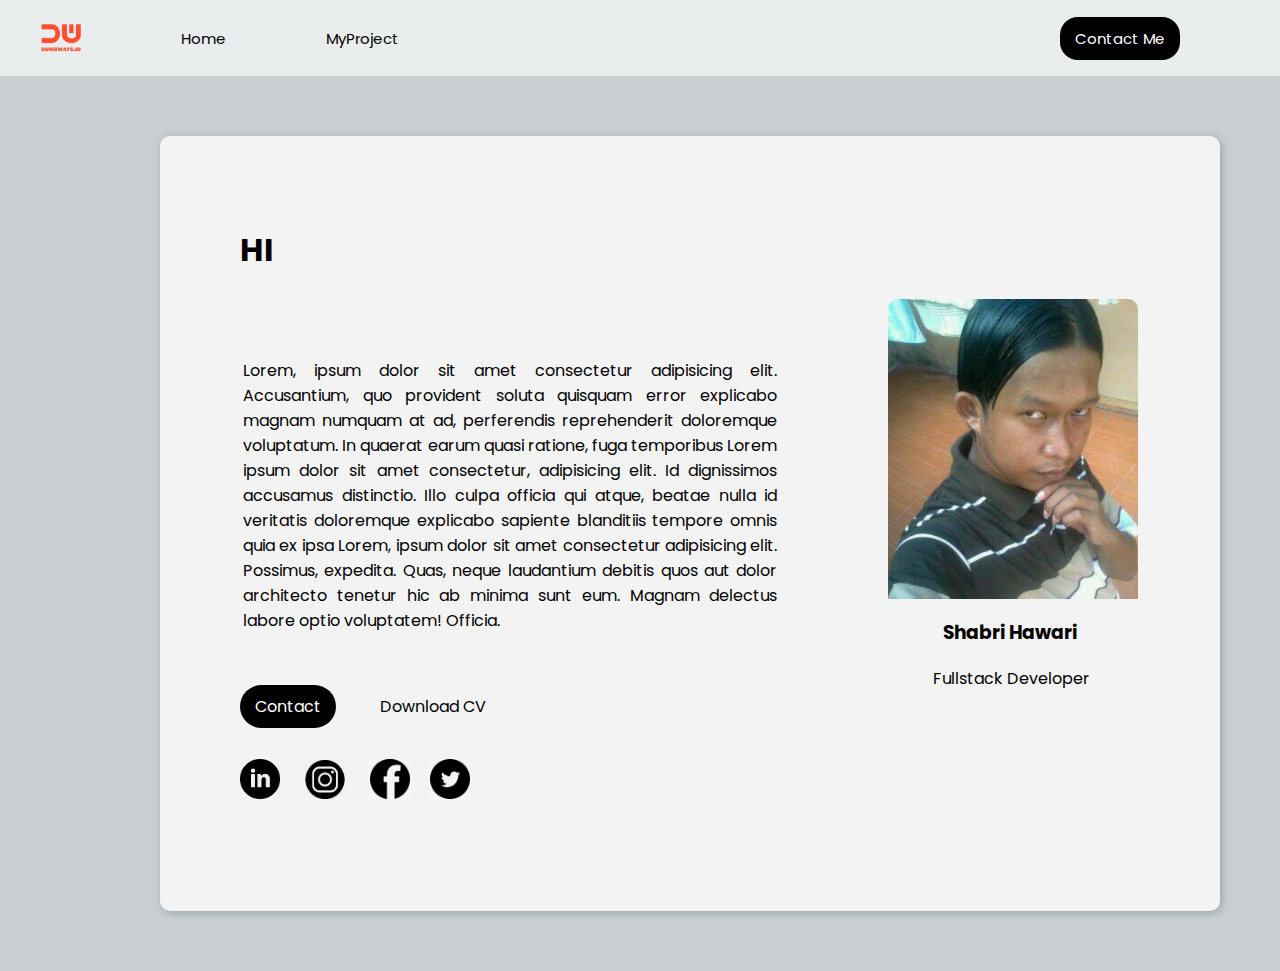
<file: index.html>
<html>

<head>
    <title>Navbar</title>
    <link rel="stylesheet" href="./assets/css/style.css" />
</head>

<body style="margin: 0; background-color: #CACFD2 ;">
    <!-- navbar -->
    <nav>
        <ul>
            <li> <a href="#"> <img src="./assets/img/dumbways.png" style="width: 40px " /> </a> </li>
            <li> <a href="./index.html"> Home </a></li>
            <li> <a href="./myproject.html">MyProject</a> </li>
            <li style="width: 100%; display: flex; justify-content: flex-end;">
                <a href="./contact-form.html" class="btn-contact">
                 Contact Me
                </a>
            </li>
        </ul>
    </nav>
    <!-- end navbar -->

        <div style="width: 900px; margin-top: 60px;  padding: 80px; box-shadow: 2px 2px 10px #95A5A6; background-color: rgb(243, 243, 243); margin-left: 160px; margin-bottom: 60px; border-radius: 10px">
            <div class="article" style="text-align: center;">
                <h1 style="text-align: left; margin-top: 10px;">HI</h1>
            <table style="width: 100%; padding-top: 1px;" >
                <tr>
                    <td style="width: 60%;">
                        <p style="color: black; text-align: justify;">Lorem, ipsum dolor sit amet consectetur adipisicing elit. Accusantium, quo provident soluta quisquam error explicabo magnam numquam at ad, perferendis reprehenderit doloremque voluptatum. In quaerat earum quasi ratione, fuga temporibus Lorem ipsum dolor sit amet consectetur, adipisicing elit. Id dignissimos accusamus distinctio. Illo culpa officia qui atque, beatae nulla id veritatis doloremque explicabo sapiente blanditiis tempore omnis quia ex ipsa Lorem, ipsum dolor sit amet consectetur adipisicing elit. Possimus, expedita. Quas, neque laudantium debitis quos aut dolor architecto tenetur hic ab minima sunt eum. Magnam delectus labore optio voluptatem! Officia.</p>
                    </td>
                    <td style="padding-left: 12%;">
                        <img src="./assets/img/ini aku.jpg"
                        style=" object-fit: cover; object-fit: cover; width: 250px; height: 300px; border-radius: 10px 10px 0px 0px;" />
                        <h3 style="padding-left : 55px;">Shabri Hawari</h3>
                        <p style="padding-left: 45px;">Fullstack Developer</p>
                    </td>
                </tr>
            </table>
            <div style="text-align: left; margin-bottom: 40px;">
                <a href="#" style="text-decoration: none; color: rgb(255, 255, 255); background-color: black; padding: 10px 15px; border-radius: 25px;">Contact</a>
                <a href="#" style="text-decoration: none; color: black; margin-left: 40px;">Download CV</a>
            </div>
        </div>
            <div class="icon" style="margin: auto;  margin-bottom: 25px; word-spacing: 1em;">
              <img src="./assets/img/Linkedin.jpg" width="40px">
              <img src="./assets/img/Instagram.jpg" width="50px">
              <img src="./assets/img/Facebook.jpg" width="40px">
              <img src="./assets/img/Twitter.jpg" width="40px">
            </div>
        </div>
</body>

</html>
</file>
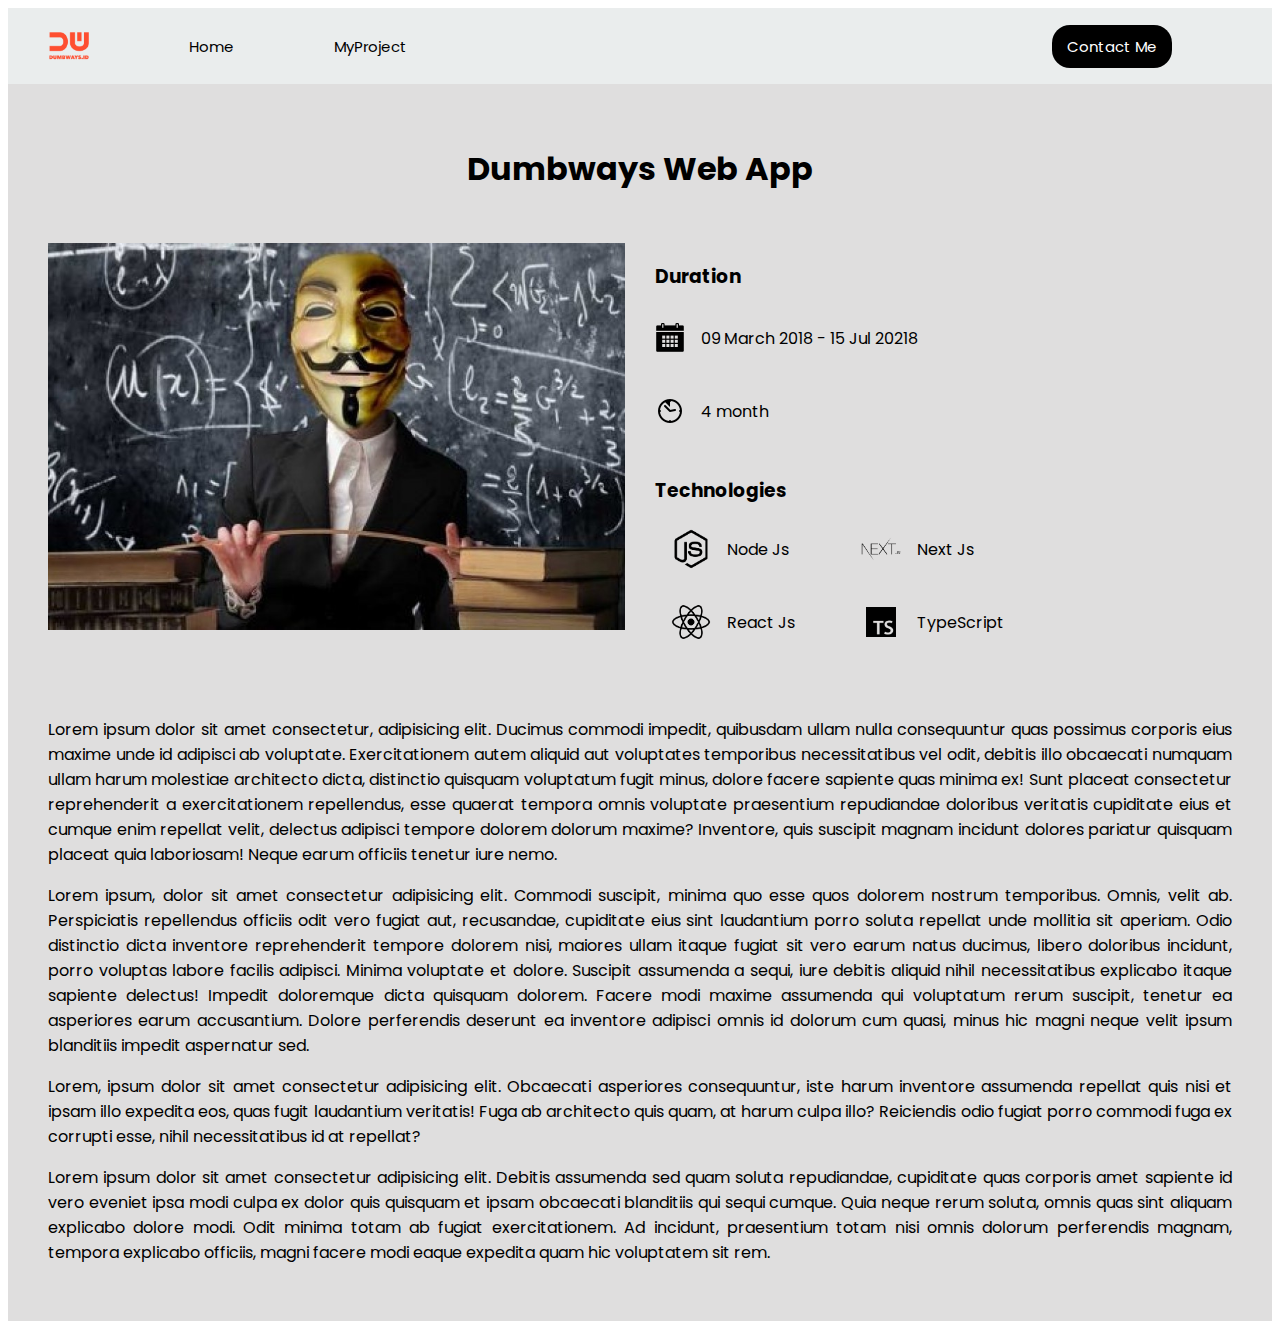
<file: blog.html>
<html>

<head>
    <title>My Project Detail</title>
    <link rel="stylesheet" href="./assets/css/style.css">
    <link rel="stylesheet" href="./assets/css/blog.css">
</head>

<body>
    <!-- Navbar Awal -->
    <nav>
        <ul>
            <li> <a href="#"> <img src="./assets/img/dumbways.png" style="width: 40px " /> </a> </li>
            <li> <a href="./index.html"> Home </a></li>
            <li> <a href="./myproject.html">MyProject</a> </li>
            <li style="width: 100%; display: flex; justify-content: flex-end;">
                <a href="./contact-form.html" class="btn-contact">
                 Contact Me
                </a>
            </li>
        </ul>
    </nav>
    <!-- Navbar Akhir -->

    <div class="content">
        <div class="title">
            <h1>Dumbways Web App</h1>
        </div>
        <div class="header">
            <div class="header-left">
                <img src="./assets/img/anon.jpg" alt="">
            </div>
            <div class="header-right">
                <div class="header-duration">
                    <h3>Duration</h3>
                    <div class="duration-content">
                        <img src="./assets/img/calender.png" alt="">
                        <p>09 March 2018 - 15 Jul 20218</p>
                    </div>
                    <div class="duration-content">
                        <img src="./assets/img/time.png" alt="">
                        <p>4 month</p>
                    </div>
                </div>
                <div class="header-technologies">
                    <h3>Technologies</h3>
                    <div class="technologies-content">
                        <div class="technologies-content-right">
                            <div class="technologies-content-item">
                                <div class="icons8-node-js"></div>
                                <img src="./assets/img/nodejs.png" alt="" style="width: 40px">
                                <p>Node Js</p>
                            </div>
                            <div class="technologies-content-item">
                                <div class="icons8-react"></div>
                                <img src="./assets/img/reactjs.png" alt="" style="width: 40px">
                                <p>React Js</p>
                            </div>
                        </div>
                        <div class="technologies-content-right">
                            <div class="technologies-content-item">
                                <div class="icons8-next-js"></div>
                                <img src="./assets/img/nextjs.png" alt="" style="width: 40px">
                                <p>Next Js</p>
                            </div>
                            <div class="technologies-content-item">
                                <div class="icons8-typescript"></div>
                                <img src="./assets/img/typescript.png" alt="" style="width: 40px">
                                <p>TypeScript</p>
                            </div>
                        </div>
                    </div>
                </div>
            </div>
        </div>
        <div class="text-content">
            <p>Lorem ipsum dolor sit amet consectetur, adipisicing elit. Ducimus commodi impedit, quibusdam ullam nulla
                consequuntur quas possimus corporis eius maxime unde id adipisci ab voluptate. Exercitationem autem
                aliquid aut voluptates temporibus necessitatibus vel odit, debitis illo obcaecati numquam ullam harum
                molestiae architecto dicta, distinctio quisquam voluptatum fugit minus, dolore facere sapiente quas
                minima ex! Sunt placeat consectetur reprehenderit a exercitationem repellendus, esse quaerat tempora
                omnis voluptate praesentium repudiandae doloribus veritatis cupiditate eius et cumque enim repellat
                velit, delectus adipisci tempore dolorem dolorum maxime? Inventore, quis suscipit magnam incidunt
                dolores pariatur quisquam placeat quia laboriosam! Neque earum officiis tenetur iure nemo.</p>
            <p>Lorem ipsum, dolor sit amet consectetur adipisicing elit. Commodi suscipit, minima quo esse quos dolorem
                nostrum temporibus. Omnis, velit ab. Perspiciatis repellendus officiis odit vero fugiat aut, recusandae,
                cupiditate eius sint laudantium porro soluta repellat unde mollitia sit aperiam. Odio distinctio dicta
                inventore reprehenderit tempore dolorem nisi, maiores ullam itaque fugiat sit vero earum natus ducimus,
                libero doloribus incidunt, porro voluptas labore facilis adipisci. Minima voluptate et dolore. Suscipit
                assumenda a sequi, iure debitis aliquid nihil necessitatibus explicabo itaque sapiente delectus! Impedit
                doloremque dicta quisquam dolorem. Facere modi maxime assumenda qui voluptatum rerum suscipit, tenetur
                ea asperiores earum accusantium. Dolore perferendis deserunt ea inventore adipisci omnis id dolorum cum
                quasi, minus hic magni neque velit ipsum blanditiis impedit aspernatur sed.</p>
            <p>Lorem, ipsum dolor sit amet consectetur adipisicing elit. Obcaecati asperiores consequuntur, iste harum
                inventore assumenda repellat quis nisi et ipsam illo expedita eos, quas fugit laudantium veritatis! Fuga
                ab architecto quis quam, at harum culpa illo? Reiciendis odio fugiat porro commodi fuga ex corrupti
                esse, nihil necessitatibus id at repellat?</p>
            <p>Lorem ipsum dolor sit amet consectetur adipisicing elit. Debitis assumenda sed quam soluta repudiandae,
                cupiditate quas corporis amet sapiente id vero eveniet ipsa modi culpa ex dolor quis quisquam et ipsam
                obcaecati blanditiis qui sequi cumque. Quia neque rerum soluta, omnis quas sint aliquam explicabo dolore
                modi. Odit minima totam ab fugiat exercitationem. Ad incidunt, praesentium totam nisi omnis dolorum
                perferendis magnam, tempora explicabo officiis, magni facere modi eaque expedita quam hic voluptatem sit
                rem.</p>
        </div>
    </div>

    <script src="./assets/js/myproject.js"> </script>
</body>

</html>
</file>
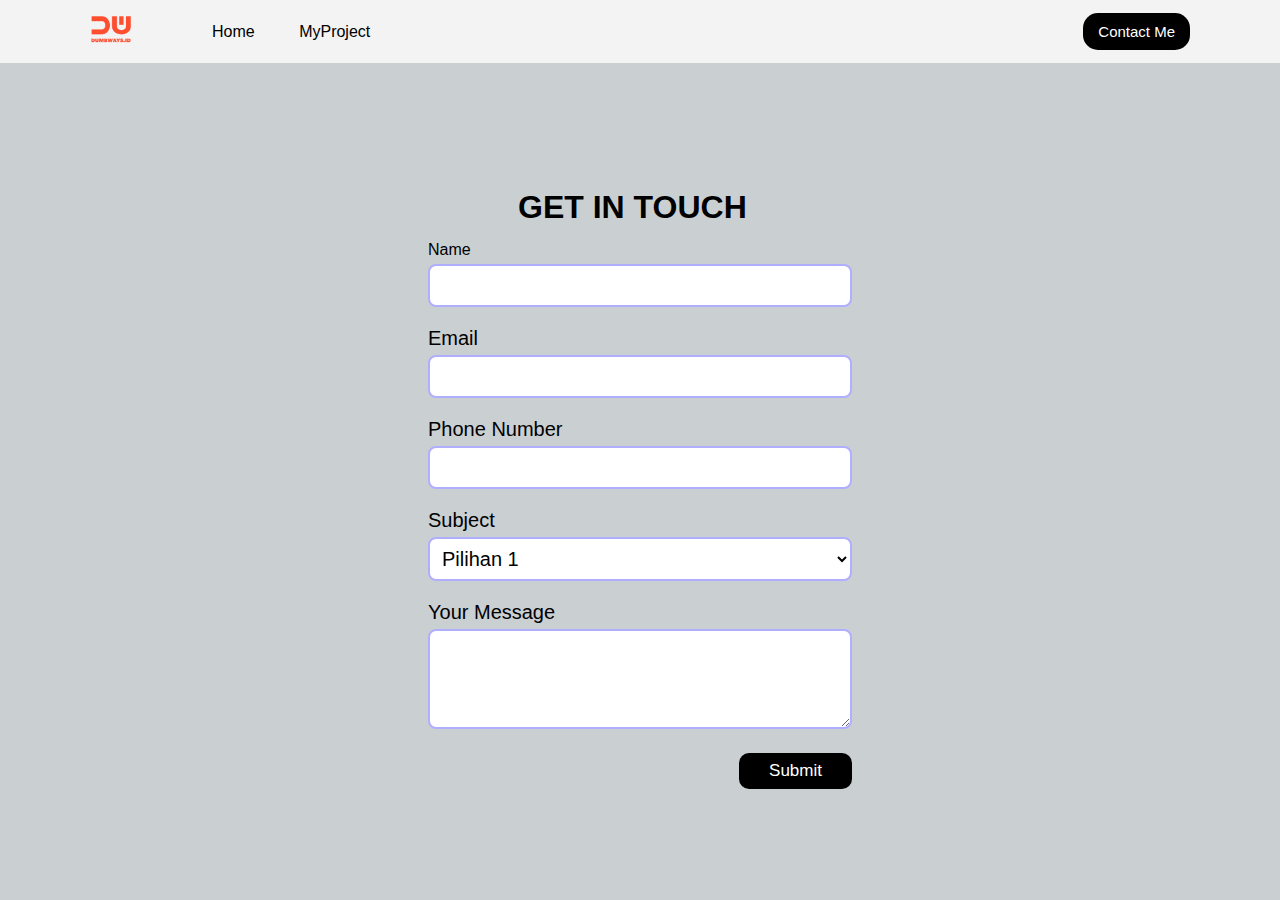
<file: contact-form.html>
<!DOCTYPE html>
<html>
  <head>
    <title>Contact Form</title>
    <link rel="stylesheet" href="./assets/css/contact-form.css" />
  </head>
  <body style="margin: 0; background-color: #CACFD2">
    <!-- NavBar -->
    <nav>
      <div class="left-side">
        <a href="#">
          <img src="./assets/img/dumbways.png" alt="logo" style="width: 40px; margin: 1px;"/>
        </a>
        <ul>
          <li>
            <a href="./index.html">Home</a>
          </li>
          <li>
            <a href="./myproject.html">MyProject</a>
          </li>
        </ul>
      </div>
      <div class="right-side">
        <a href="#">Contact Me</a>
      </div>
    </nav>

    <!-- Form Contact -->
    <div class="form-contact">
      <div class="container-form">
        <form>
          <h1 style="text-align: left; margin-left: 75px; padding: 15px;">GET IN TOUCH</h1>
          <div>
            <label">Name</label>
            <input id="name" type="text" minlength="3" />
          </div>
          <div>
            <label>Email</label>
            <input id="email" type="text" />
          </div>
          <div>
            <label>Phone Number</label>
            <input id="phone" type="text" maxlength="13" />
          </div>
          <div>
            <label>Subject</label>
            <select id="subject">
              <option value="Let's Talk">Pilihan 1</option>
              <option value="Let's Collaboration">Pilihan 2</option>
              <option value="I am Hiring">Pilihan 3</option>
            </select>
          </div>
          <div>
            <label>Your Message</label>
            <textarea id="message" ></textarea>
          </div>
          <div style="display: flex; justify-content: end;">
          <button type="button" onclick="submitForm()">Submit</button>
        </form>
      </div>
    </div>
    <script src="./assets/js/contact-form.js"></script>
  </body>
</html>
</file>
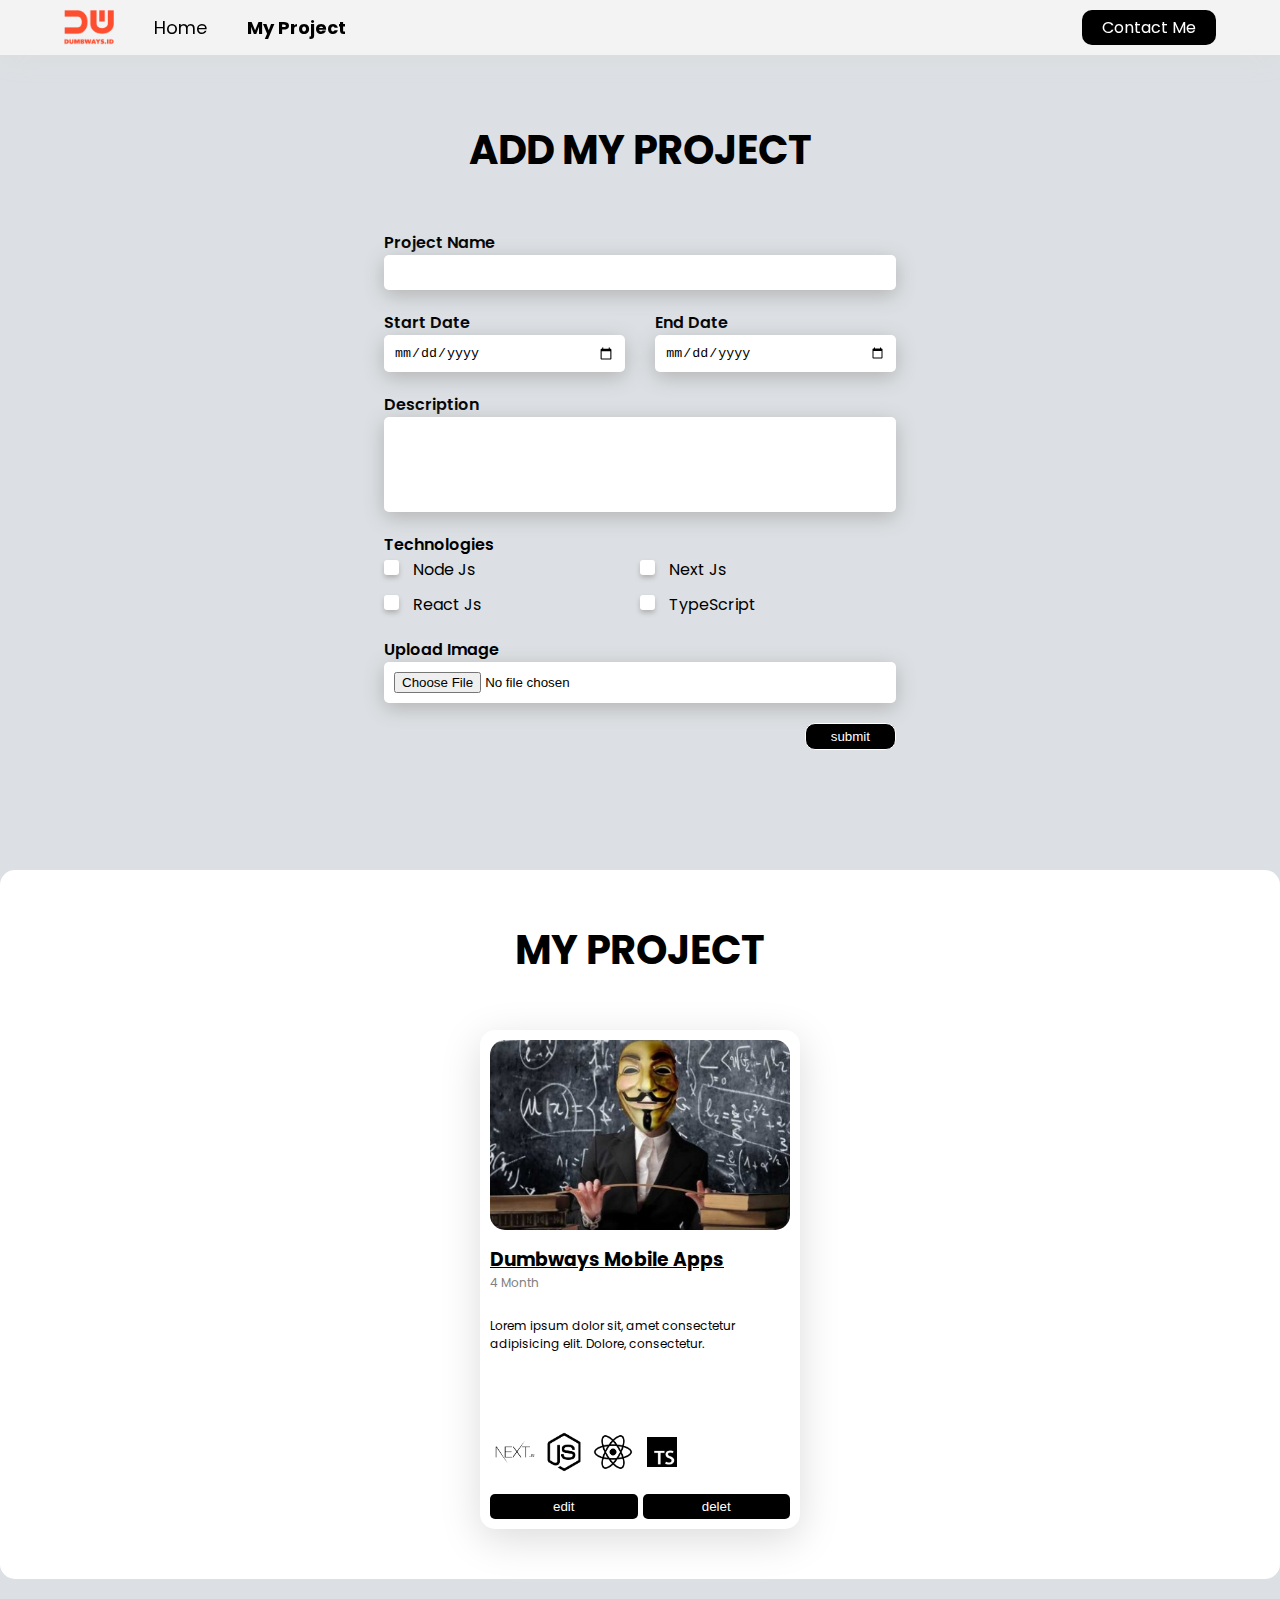
<file: myproject.html>
<html>
<head>
    <meta charset="UTF-8">
    <meta http-equiv="X-UA-Compatible" content="IE=edge">
    <meta name="viewport" content="width=device-width, initial-scale=1.0">
    <title>My Project</title>
    <link rel="stylesheet" href="./assets/css/myproject.css">
    <style> 
        @import url('https://fonts.googleapis.com/css2?family=Poppins:wght@400;500;600;700&display=swap'); 
    </style>
    <link rel="stylesheet" href="https://cdnjs.cloudflare.com/ajax/libs/font-awesome/6.2.1/css/all.min.css" integrity="sha512-MV7K8+y+gLIBoVD59lQIYicR65iaqukzvf/nwasF0nqhPay5w/9lJmVM2hMDcnK1OnMGCdVK+iQrJ7lzPJQd1w==" crossorigin="anonymous" referrerpolicy="no-referrer" />
</head>
<body>

<!-- Navigasi -->

    <section>
        <div class="nav">
            <nav>
                <div class="nav-left">
                    <ul>
                        <li><img src="./assets/img/dumbways.png" alt=""></li>
                        <li class="home"><a href="./index.html">Home</a></li>
                        <li class="my-project"><a href="./index.html">My Project</a></li>
                    </ul>
                </div>
                <div class="nav-right">
                    <a href="./contact-form.html">Contact Me</a>
                </div>

            </nav>

        </div>
    </section>

<!-- Form add project -->

    <section>
        <div class="container">
            <form onsubmit="getData(event)">
                <h1>ADD MY PROJECT</h1>
                <div class="project">
                    <label class="title" for="project-name">Project Name</label>
                    <input  type="text" id="project-name">
                </div>
                <div class="project date">
                    <div class="left">
                        <label class="title" for="start-date">Start Date</label>
                        <input type="date" id="start-date">
                    </div>
                    <div class="right">
                        <label class="title" for="end-date">End Date</label>
                        <input type="date" id="end-date">
                    </div>
                </div>
                <div class="project">
                    <label class="title" for="description">Description</label>
                    <textarea name="" id="description" rows="5"></textarea>
                </div>

                <div>
                    <label class="title" >Technologies</label>
                </div>

                <div class="box">
                    <div class="satu">
                        <div>
                            <input type="checkbox" id="node-js" name="technologies" value="Node Js">
                            <label for="node-js">Node Js</label>
                        </div>
                        <div>
                            <input type="checkbox" id="react-js" name="technologies" value="React Js">
                            <label for="react-js">React Js</label>
                        </div>
                    </div>
                    <div class="dua">
                        <div>
                            <input type="checkbox" id="next-js" name="technologies" value="Next Js">
                            <label for="next-js">Next Js</label>
                        </div>
                        <div>
                            <input type="checkbox" id="type-script" name="technologies" value="TypeScript">
                            <label for="type-script">TypeScript</label>
                        </div>
                    </div>
                </div>

                <div>
                    <label for="img" class="title">Upload Image</label>
                    <div class="upload">
                        <input type="file" id="img">
                    </div>
                </div>
                <div class="button">
                    <button>submit</button>
                </div>

            </form>
        </div>
    </section>

<!-- List Project -->

    <section>
        <div class="listProject">
            <h1 class="title">MY PROJECT</h1>
            <div id="containerList">
                <div class="miniProject">
                    <div class="img">
                        <img src="./assets/img/anon.jpg" alt="">
                    </div>
                    <div class="title-project">
                       <h3><a href="./blog.html">Dumbways Mobile Apps</a> </h3>
                        <p>4 Month</p> 
                    </div>
                    <div class="content"> 
                        <p>Lorem ipsum dolor sit, amet consectetur adipisicing elit. Dolore, consectetur.</p>
                    </div>

                    <div id="icon">
                        <img src="./assets/img/nextjs.png">
                        <img src="./assets/img/nodejs.png">
                        <img src="./assets/img/reactjs.png">
                        <img src="./assets/img/typescript.png">

                    </div>
                    <div class="btn">
                        <button class="edit">edit</button>
                        <button class="delet">delet</button>
                    </div>

                </div>
            </div>

        </div>
    </section>
    <script src="./assets/js/myproject.js"></script>

</body>
</html>
</file>
<file: assets/css/style.css>
@import url('https://fonts.googleapis.com/css2?family=Poppins&display=swap');

* {
    font-family: 'Poppins', sans-serif;
}

nav {
    background-color: #EAEDED ;
    padding: 0.5px;
}

nav ul {
    list-style-type: none;
    display: flex;
}

nav ul li {
    margin-right: 100px;
    font-size: 15px;
    display: flex;
    align-items: center;
}

nav ul li a {
    text-decoration: none;
    color: black
}

.btn-contact {
    background-color: black;
    color: white;
    border-radius: 18px;
    border: none;
    padding: 10px 15px;
    font-size: 15px;
}
</file>
<file: assets/css/blog.css>
.content {
    background-color: #dfdede;
    padding: 40px;
}

.content .title, .content .header {
    margin-bottom: 50px;
}

.content .title h1 {
    text-align: center;
}

.header {
    display: flex;
    gap: 30px;
}

.header-left {
    width: 50%;
}

.header-left img {
    width: 100%;
    max-height: 500px;
    object-fit: cover;
}

.header-right {
    width: 50%;
}

.duration-content {
    display: flex;
    align-items: center;
    margin-top: 16px;
    gap: 16px;
}

.header-technologies {
    margin-top: 36px;
}

.header-technologies h3 {
    margin-bottom: 16px;
}

.technologies-content {
    display: flex;
    gap: 50px;
}

.technologies-content-item {
    display: flex;
    align-items: center;
    gap: 16px;
    margin-bottom: 16px;
}

.text-content p {
    text-align: justify;
}
</file>
<file: assets/css/contact-form.css>
* {
    margin: 0;
    padding: 0;
    box-sizing: border-box;
    font-family: Arial, Helvetica, sans-serif;
  }
  
  /* Navbar */
  nav {
    display: flex;
    background: #f4f3f3;
    height: 7vh;
  }
  
  nav div {
    display: flex;
    align-items: center;
    flex: 50%;
  }
  
  nav div.left-side {
    padding-left: 90px;
  }
  
  nav div.right-side {
    padding-right: 90px;
    display: flex;
    justify-content: flex-end;
  }
  
  nav ul {
    list-style-type: none;
    margin-left: 40px;
  }
  
  nav ul li {
    display: inline;
    margin-left: 40px;
  }
  
  nav ul li a {
    color: #000000;
    text-decoration: none;
  }
  
  nav ul li a.list-active {
    color: #ec4d37;
    font-weight: 700;
  }
  
  nav .right-side a {
    font-size: 15px;
    padding: 10px 15px;
    background-color: #000000;
    border: none;
    border-radius: 15px;
    color: #fff;
    text-decoration: none;
  }
  
  /* Card Profile */
  
  .personal {
    display: flex;
    height: 93vh;
  }
  
  .personal .left {
    flex: 40%;
    display: flex;
    justify-content: flex-end;
    align-items: center;
  }
  
  .card {
    width: 450px;
    border: 1px solid #00000033;
    border-radius: 16px;
    padding: 15px 15px 25px 15px;
    box-shadow: 0px 0px 20px rgba(0, 0, 0, 0.25);
  }
  
  .card .image img {
    width: 100%;
    border-radius: 16px;
  }
  
  .card .header h1 {
    text-align: left;
    margin: 10px 0;
  }
  
  .card .content p {
    text-align: left;
    color: rgba(0, 0, 0, 0.6);
    line-height: 120%;
    margin-bottom: 20px;
  }
  
  .card .content table {
    width: 100%;
    border: 2px solid rgb(116, 116, 116);
    border-radius: 1em;
    border-collapse: collapse;
  }
  
  .card .content table tr th {
    font-weight: 600;
    padding: 5px;
  }
  
  .card .content table tr td {
    font-weight: 300;
    padding: 5px;
    text-align: center;
  }
  
  .personal .right {
    flex: 60%;
    display: flex;
    position: relative;
  }
  
  .personal .right div {
    position: absolute;
    top: 100px;
    left: 40px;
    right: 80px;
  }
  
  .personal .right div p {
    text-align: justify;
    color: #d2cdff;
    margin-top: 20px;
    margin-bottom: 20px;
  }
  
  .personal .right .skill {
    display: flex;
  }
  
  .personal .right .skill span {
    flex: 1;
    margin-right: 10px;
  }
  
  .personal .right .skill img {
    width: 60px;
    height: 60px;
    object-fit: cover;
  }
  .personal .right .skill p {
    text-align: left;
  }
  
  .personal .right .sosmed-list {
    position: absolute;
    margin-top: 20px;
  }
  
  .personal .right .sosmed-list a {
    cursor: pointer;
    margin-right: 10px;
  }
  
  .personal .right .sosmed-list a img {
    cursor: pointer;
    width: 40px;
  }
  
  /* Form Contact */
  
  .form-contact {
    height: 93vh;
    display: flex;
    justify-content: center;
    align-items: center;
  }
  
  .form-contact form label {
    font-size: 20px;
    font-weight: 400;
  }
  
  .form-contact form input,
  textarea,
  select {
    width: 100%;
    font-size: 20px;
    font-weight: 400;
    padding: 8px;
    margin-top: 5px;
    margin-bottom: 20px;
    background: #ffffff;
    border: 2px solid #afaeff;
    border-radius: 8px;
  }
  
  .form-contact form textarea {
    height: 100px;
  }
  
  .form-contact form button {
    padding: 8px 30px;
    font-size: 17px;
    background: #000000;
    border-radius: 10px;
    border: none;
    color: #fff;
    cursor: pointer;
  }
</file>
<file: assets/css/myproject.css>
* {
    margin: 0;
    padding: 0;

}

body {
    background-color: #dce0e4;
    font-family: 'Poppins', sans-serif;

}

/* Navigasi */

.nav nav{
    display: flex;
    align-items: center;
}

.nav {
    background-color: #f4f3f3;
    padding: 10px;
    box-shadow: 0 0 30px #dbdbdb;
    padding-left: 5%;
    padding-right: 5%;
    position: fixed;
    top: 0;
    right: 0;
    left: 0;
}

.nav ul {
    display: flex;
    list-style: none;
    align-items: center;
}

.nav ul li {
    padding-right: 40px;
}

.nav ul .my-project {
    font-weight: bold;
}

.nav ul li img {
    display: flex;
    width: 50px;
    align-items: center;
}

.nav ul li a {
    text-decoration: none;
    color: black;
    font-size: 18px;
}

.nav ul li a:active{
    font-weight: bold;
}

.nav , .nav-left {
    flex: 50%;
}

.nav .nav-right {
    flex: 50%;
    text-align: end;
}

.nav .nav-right a {
    text-decoration: none;
    background-color: black;
    color: white;
    padding: 6px 20px;
    border-radius: 10px;
}

.nav .nav-right a:active {
    text-decoration: none;
    background-color: white;
    color: black;
    border: 1px solid black;
    padding: 6px 20px;
    border-radius: 10px;
}

/* Form add project */

.container {
    margin: 100px auto;
    width: 40%;
    padding: 20px;
}

.container h1 {
    text-align: center;
    padding-bottom: 50px;
    font-size: 40px
}

.project {
    display: flex;
    flex-direction: column;
    margin-bottom: 20px;
}

.project input, textarea {
    resize: none;
    border: none;
    padding: 10px;
    border: none;
    border-radius: 5px;
    box-shadow: 0 5px 20px #B2B2B2;
}

.date {
    flex-direction: row;

}

.date div {
    display: flex;
    flex-direction: column;

}

.date .left {
    flex: 50%;
    margin-right: 3%;
}

.date .right {
    flex: 50%;
    margin-left: 3%;
}

form label.title {
    font-weight: 600;
}

form .box {
    display: flex;
    width: 100%;
}

form .box div {
    margin-bottom: 10px;
}

.box input {
    appearance: none;
    -webkit-appearance: none;
    -moz-appearance: none;
    width: 15px;
    height: 15px;
    background-color: white;
    margin-right: 10px;
    border-radius: 3px;
    box-shadow: 0 3px 5px #B2B2B2;
    cursor: pointer;
}

.box input:after {
    content: "\2714";
    display: none;
    text-align: center;
    font-size: 15px;
}

.box input:hover {
    background-color: #f4f3f3;
}

.box input:checked::after {
    display: block;
}

.box .satu {
    width: 50%;
}

.box .dua {
    width: 50%;
}

.upload {
   background-color: white;
   padding: 10px;
   border-radius: 5px;
   box-shadow: 0 5px 20px #B2B2B2;
   margin-bottom: 20px;
}

.button button {
    background-color: black;
    color: white;
    padding: 5px 25px;
    border: none;
    border-radius: 10px;
    border: 1px solid white;
}

form .button {
    display: flex;
    flex-direction: row-reverse;
}

.button button:active {
    background-color: white;
    color: black;
    padding: 5px 25px;
    border: 1px solid black;
    border-radius: 10px;
}
.upload {
    display: flex;
    justify-content: space-between;
}


/* List Project */

.listProject {
    margin: auto;
    margin-bottom: 20px;
    width: 100%;
    background-color: white;
    border-radius: 15px;
    display: flex;
    flex-direction: column;

}

.listProject h1 {
    font-size: 40px;
}

.listProject h1.title {
    text-align: center;
    padding: 50px;
    padding-bottom: 0;
}

.listProject #containerList {
    display: flex;
    flex-wrap: wrap;
    justify-content: center;
    margin: 40px;
    text-align: start;
}

.miniProject {
    margin: 10px;
    width: 300px;
    display: flex;
    flex-direction: column;
    padding: 10px;
    gap: 15px;
    flex-wrap: nowrap;
    box-shadow: 0 10px 40px #dbdbdb;
    border-radius: 15px;
    justify-content: space-between;
}


.miniProject .img {
    height: 190px;
    border-radius: 15px;
    overflow: hidden;

}

.miniProject img {
    width: 100%;
    height: 100%;
    object-fit: cover;
}

.title-project h3 a {
    color: black;
}

.title-project p {
    color: gray;
    margin-bottom: 10px;
}

.miniProject p {
    font-size: 12px;
}

.miniProject .content {
    height: 100px;
    display: flex;
}

#icon img {
    width: 40px;
    height: 40px;
    margin-left: 5px;

}

.btn {
    display: flex;
    gap: 5px;
}

.edit, .delet {
    flex: 50%;
    border: none;
    background-color: black;
    color: white;
    padding: 5px;
    border-radius: 5px;
}
</file>
